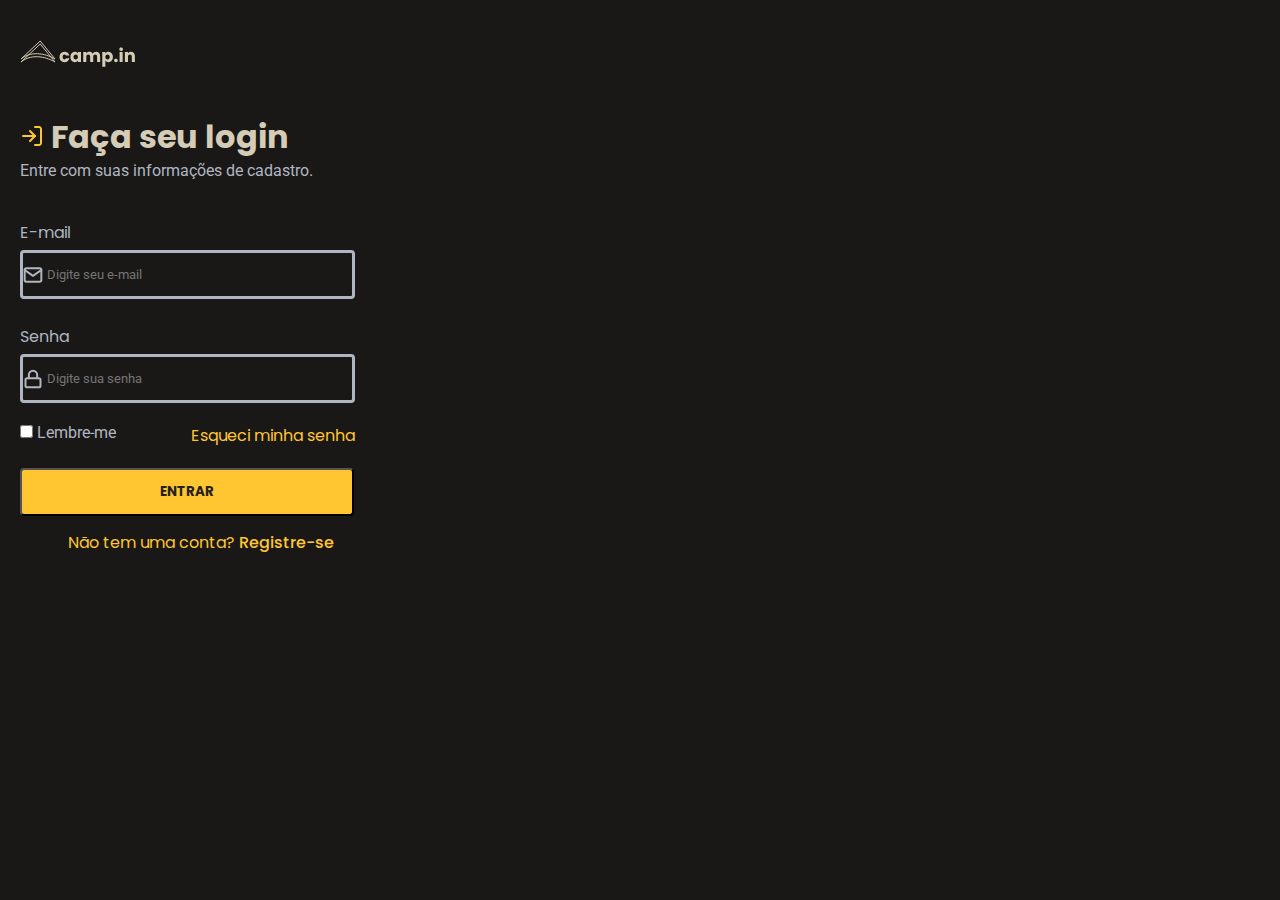
<file: login-mobile.html>
<!DOCTYPE html>
<html lang="pt-br">
<head>
    <meta charset="UTF-8">
    <meta http-equiv="X-UA-Compatible" content="IE=edge">
    <meta name="viewport" content="width=device-width, initial-scale=1.0">
    <meta name="description" content="Página criada para fins de estudo na Rocketseat">
    <meta name="author" content="Vinícius Cruz">
    <title>Login | Camp.in</title>
    <link rel="shortcut icon" href="assets/images/favicon.ico" type="image/x-icon">
    <link rel="stylesheet" href="style.css">
    <link rel="preconnect" href="https://fonts.googleapis.com">
    <link rel="preconnect" href="https://fonts.gstatic.com" crossorigin>
    <link href="https://fonts.googleapis.com/css2?family=Poppins:wght@400;500;600&family=Roboto:wght@400;500&display=swap" rel="stylesheet">
</head>
<body>
    <header>
        <figure>
            <img src="assets/images/logo.svg" alt="Logotipo camp.in">
        </figure>

        <div>
            <h1><img src="assets/images/log-in.svg" alt="Imagem de login"> Faça seu login</h1>
            <p>Entre com suas informações de cadastro.</p>
        </div>
    </header>

    <section class="email">
        <label for="email">E-mail</label>
        <br>
        <input type="email" name="email" id="email" placeholder="Digite seu e-mail">
    </section>

    <section class="senha">
        <label for="senha">Senha</label>
        <br>
        <input type="password" name="senha" id="senha" placeholder="Digite sua senha">
    </section>

    <section class="help">
        <div class="remember">
            <input type="checkbox" name="remember" id="remember">
            <label for="remember">Lembre-me</label>
        </div>
        <div class="forgot-pass">
            <a href="#">Esqueci minha senha</a>
        </div>
    </section>

    <input type="button" value="Entrar" class="button">

    <p class="invite">Não tem uma conta? <a href="#">Registre-se</a></p>
</body>
</html>
</file>
<file: style.css>
* {
    margin: 0;
    padding: 0;
    box-sizing: border-box;
}

:root {
    --text-base: #afb6c2;
    --text-title: #d4ccb6;
    --background: #191816;
    --form-background: #24221f;
    --primary-color: #ffc632;
}

/*
font-family: 'Poppins', sans-serif;
font-family: 'Roboto', sans-serif;
*/

body {
    background-color: var(--background);
    margin-left: 20px;
}

header {
    margin-top: 40px;
}

header > div {
    margin-top: 40px;
}

header h1 {
    color: var(--text-title);
    font-family: 'Poppins', sans-serif;
}

header p {
    color: var(--text-base);
    font-family: 'Roboto', sans-serif;
}

.email {
    margin-top: 40px;
}

.email label {
    color: var(--text-base);
    font-family: 'Poppins', sans-serif;
}

.email input {
    margin-top: 5px;
    padding: 14px 0;
    width: 335px;
    border: 3px solid var(--text-base);
    color: var(--text-base);
    text-indent: 24px;
    border-radius: 4px;
    background-image: url(assets/images/mail.svg);
    background-repeat: no-repeat;
    background-position: left center;
    background-size: 20px;
    background-color: var(--background);
    margin-bottom: 25px;
    font-family: 'Roboto', sans-serif;
}

.email input:focus {
    border: 3px solid var(--primary-color);
    outline: none;
    background-image: url(assets/images/mail-focus.svg);
}

.senha label {
    color: var(--text-base);
    font-family: 'Poppins', sans-serif;
}

.senha input {
    margin-top: 5px;
    padding: 14px 0;
    width: 335px;
    border: 3px solid var(--text-base);
    color: var(--text-base);
    text-indent: 24px;
    border-radius: 4px;
    background-image: url(assets/images/lock.svg);
    background-repeat: no-repeat;
    background-position: left center;
    background-size: 20px;
    background-color: var(--background);
    font-family: 'Roboto', sans-serif;
}

.senha input:focus {
    border: 3px solid var(--primary-color);
    outline: none;
    background-image: url(assets/images/lock-focus.svg);
}

.help {
    display: flex;
    margin-top: 20px;
    margin-bottom: 20px;
}

.remember {
    margin-right: 75px;
    color: var(--text-base);
}

.remember {
    background-color: var(--background);
    font-family: 'Roboto', sans-serif;
}

.forgot-pass a {
    color: var(--primary-color);
    text-decoration: none;
    font-family: 'Poppins', sans-serif;
}

.forgot-pass a:hover {
    text-decoration: underline;
}

.button {
    background-color: var(--primary-color);
    color: var(--form-background);
    width: 334px;
    padding: 12px 0;
    text-align: center;
    font-family: 'Poppins', sans-serif;
    text-transform: uppercase;
    font-weight: bolder;
    border-radius: 4px;
    margin-bottom: 14px;
}

.button:hover {
    cursor: pointer;
}

.invite {
    color: var(--primary-color);
    font-family: 'Poppins', sans-serif;
    font-weight: 400;
    margin-left: 48px;
}

.invite a {
    font-weight: 500;
    text-decoration: none;
    color: var(--primary-color);
}

.invite a:hover {
    text-decoration: underline;
}
</file>
